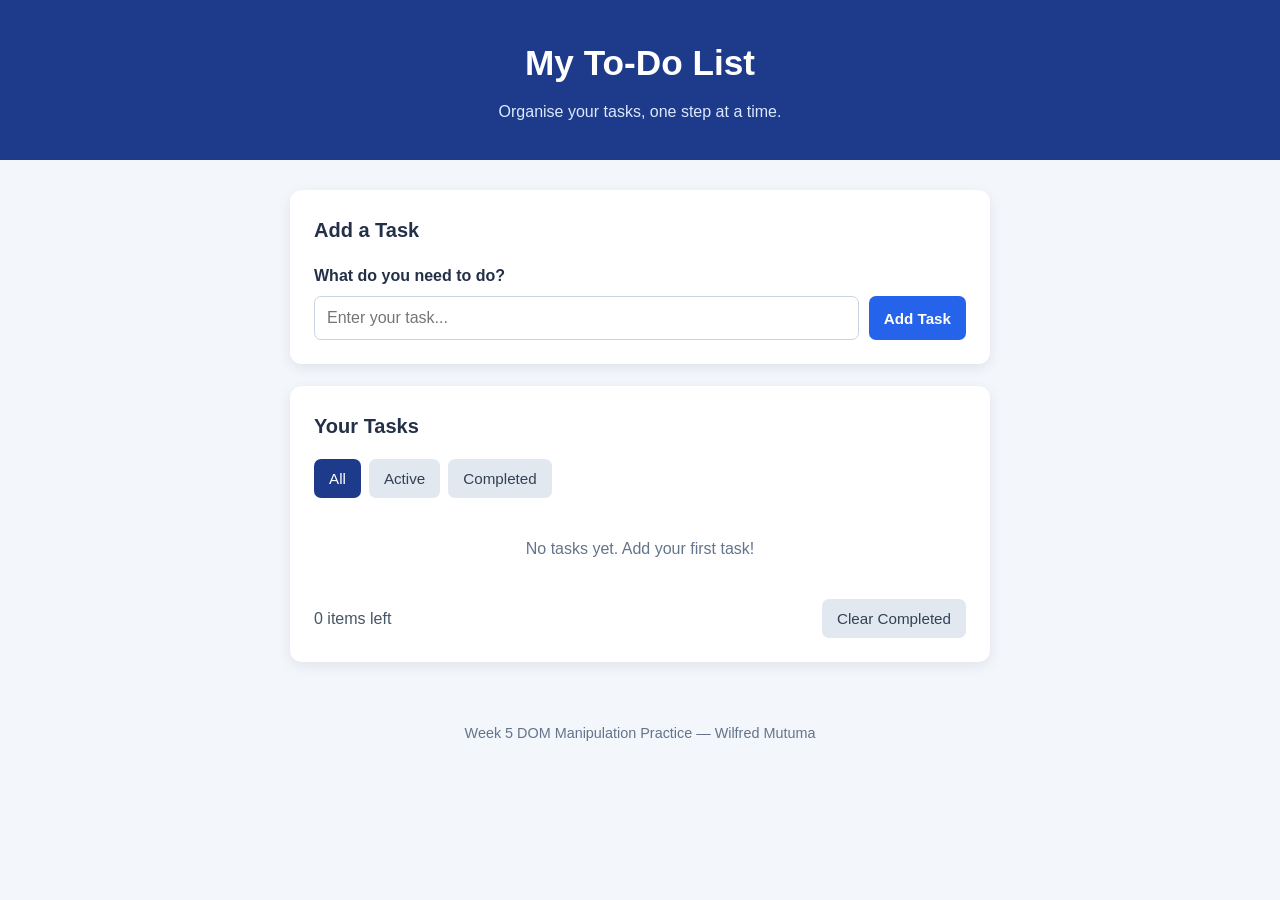
<file: index.html>
<!DOCTYPE html>
<html lang="en">
<head>
    <meta charset="UTF-8">
    <meta name="viewport" content="width=device-width, initial-scale=1.0">
    <title>Wilfred's To-Do List</title>
    <link rel="stylesheet" href="styles.css">
</head>
<body>
    <header class="app-header">
        <h1>My To-Do List</h1>
        <p>Organise your tasks, one step at a time.</p>
    </header>

    <main class="todo-container">
        <section class="add-task-section">
            <h2>Add a Task</h2>

            <form id="todo-form">
                <label for="task-input">What do you need to do?</label>

                <div class="input-group">
                    <input
                        type="text"
                        id="task-input"
                        placeholder="Enter your task..."
                        autocomplete="off"
                        required
                    >
                    <button type="submit" id="add-task-button">Add Task</button>
                </div>
            </form>
        </section>

        <section class="task-section">
            <h2>Your Tasks</h2>

            <div class="task-filters" aria-label="Filter tasks">
                <button type="button" class="filter-button active" data-filter="all">
                    All
                </button>
                <button type="button" class="filter-button" data-filter="active">
                    Active
                </button>
                <button type="button" class="filter-button" data-filter="completed">
                    Completed
                </button>
            </div>

            <ul id="task-list" aria-live="polite">
                <!-- JavaScript will add tasks here -->
            </ul>

            <div class="task-footer">
                <p id="tasks-remaining">0 tasks remaining</p>
                <button type="button" id="clear-completed">
                    Clear Completed
                </button>
            </div>
        </section>
    </main>

    <footer class="app-footer">
        <p>Week 5 DOM Manipulation Practice — Wilfred Mutuma</p>
    </footer>

    <script src="app.js"></script>
</body>
</html>
</file>
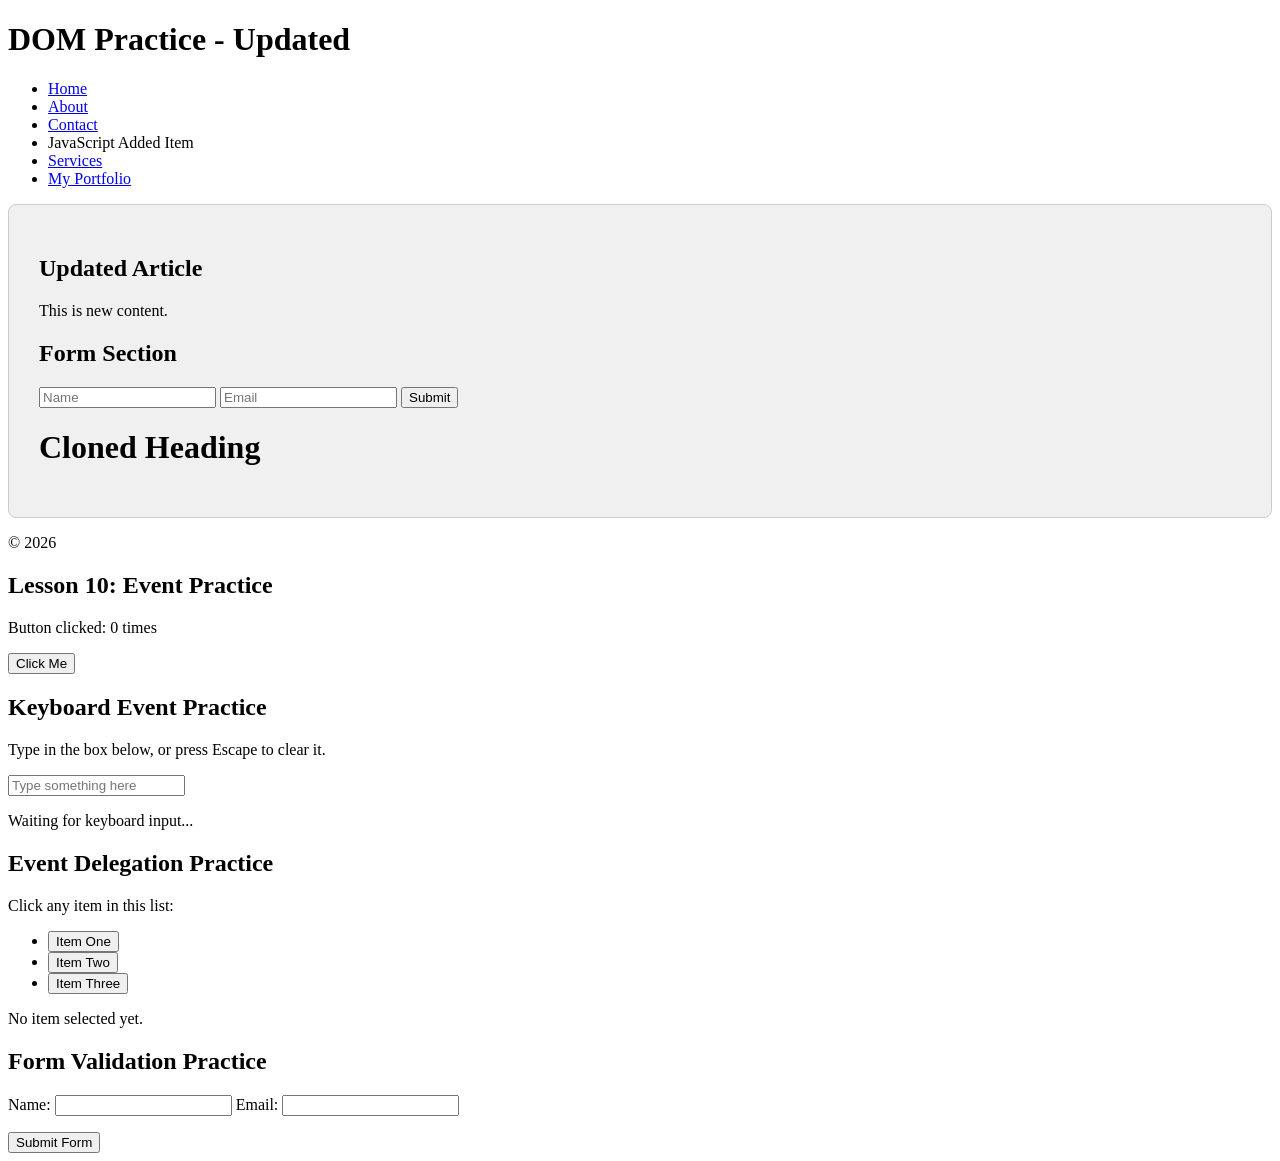
<file: dom-practice.html>
<!DOCTYPE html>
<html lang="en">
<head>
    <meta charset="UTF-8">
    <meta name="viewport" content="width=device-width, initial-scale=1.0">
    <title>DOM Practice</title>
    <style>
        .highlight {
            background-color: yellow;
        }

        .container {
            padding: 20px;
            border: 1px solid #ccc;
        }
    </style>
</head>
<body>
    <header id="main-header">
        <h1>DOM Practice</h1>
        <nav>
            <ul class="nav-list">
                <li><a href="#" class="nav-link">Home</a></li>
                <li><a href="#" class="nav-link">About</a></li>
                <li><a href="#" class="nav-link">Contact</a></li>
            </ul>
        </nav>
    </header>

    <main class="container">
        <article>
            <h2 class="title">Article Title</h2>
            <p class="content">This is the first paragraph.</p>
            <p class="content">This is the second paragraph.</p>
        </article>

        <section>
            <h2>Form Section</h2>
            <form id="contact-form">
                <input type="text" id="name" name="name" placeholder="Name">
                <input type="email" id="email" name="email" placeholder="Email">
                <button type="submit">Submit</button>
            </form>
        </section>
    </main>

    <footer>
        <p>&copy; 2026</p>
    </footer>
    
<section id="event-practice">
    <h2>Lesson 10: Event Practice</h2>
    <p>Button clicked: <span id="click-count">0</span> times</p>
    <button id="click-button" type="button">Click Me</button>
</section>

<section id="keyboard-practice">
    <h2>Keyboard Event Practice</h2>
    <p>Type in the box below, or press Escape to clear it.</p>
    <input type="text" id="keyboard-input" placeholder="Type something here">
    <p id="keyboard-message">Waiting for keyboard input...</p>
</section>

<section id="delegation-practice">
    <h2>Event Delegation Practice</h2>
    <p>Click any item in this list:</p>
    <ul id="delegation-list">
        <li><button type="button" class="delegation-item">Item One</button></li>
        <li><button type="button" class="delegation-item">Item Two</button></li>
        <li><button type="button" class="delegation-item">Item Three</button></li>
    </ul>
    <p id="delegation-message">No item selected yet.</p>
</section>

<section id="validation-practice">
    <h2>Form Validation Practice</h2>

    <form id="validation-form" novalidate>
        <label for="validation-name">Name:</label>
        <input type="text" id="validation-name" required>

        <label for="validation-email">Email:</label>
        <input type="email" id="validation-email" required>

        <p id="validation-message" aria-live="polite"></p>

        <button type="submit">Submit Form</button>
    </form>
</section>

    <script src="dom.js"></script>
    
</body>
</html>
</file>
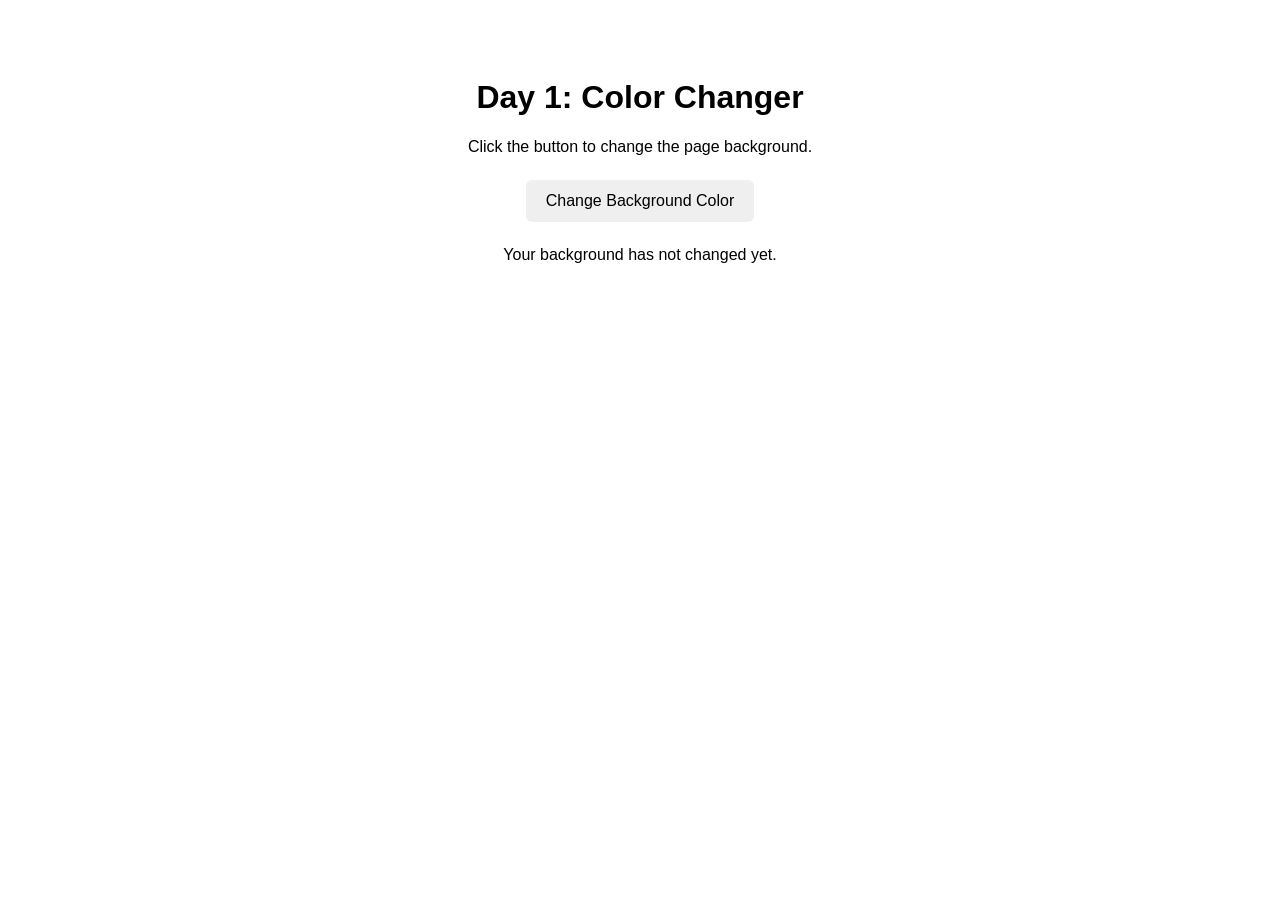
<file: daily-challenges/day1-color-changer.html>
<!DOCTYPE html>
<html lang="en">
<head>
    <meta charset="UTF-8">
    <meta name="viewport" content="width=device-width, initial-scale=1.0">
    <title>Day 1 - Color Changer</title>
    <style>
        body {
            font-family: Arial, sans-serif;
            text-align: center;
            padding: 50px 20px;
            transition: background-color 0.3s ease;
        }

        button {
            padding: 12px 20px;
            margin: 8px;
            border: none;
            border-radius: 6px;
            cursor: pointer;
            font-size: 16px;
        }
    </style>
</head>
<body>
    <h1>Day 1: Color Changer</h1>
    <p>Click the button to change the page background.</p>

    <button id="color-button" type="button">Change Background Color</button>
    <p id="color-message">Your background has not changed yet.</p>

    <script src="day1-color-changer.js"></script>
</body>
</html>
</file>
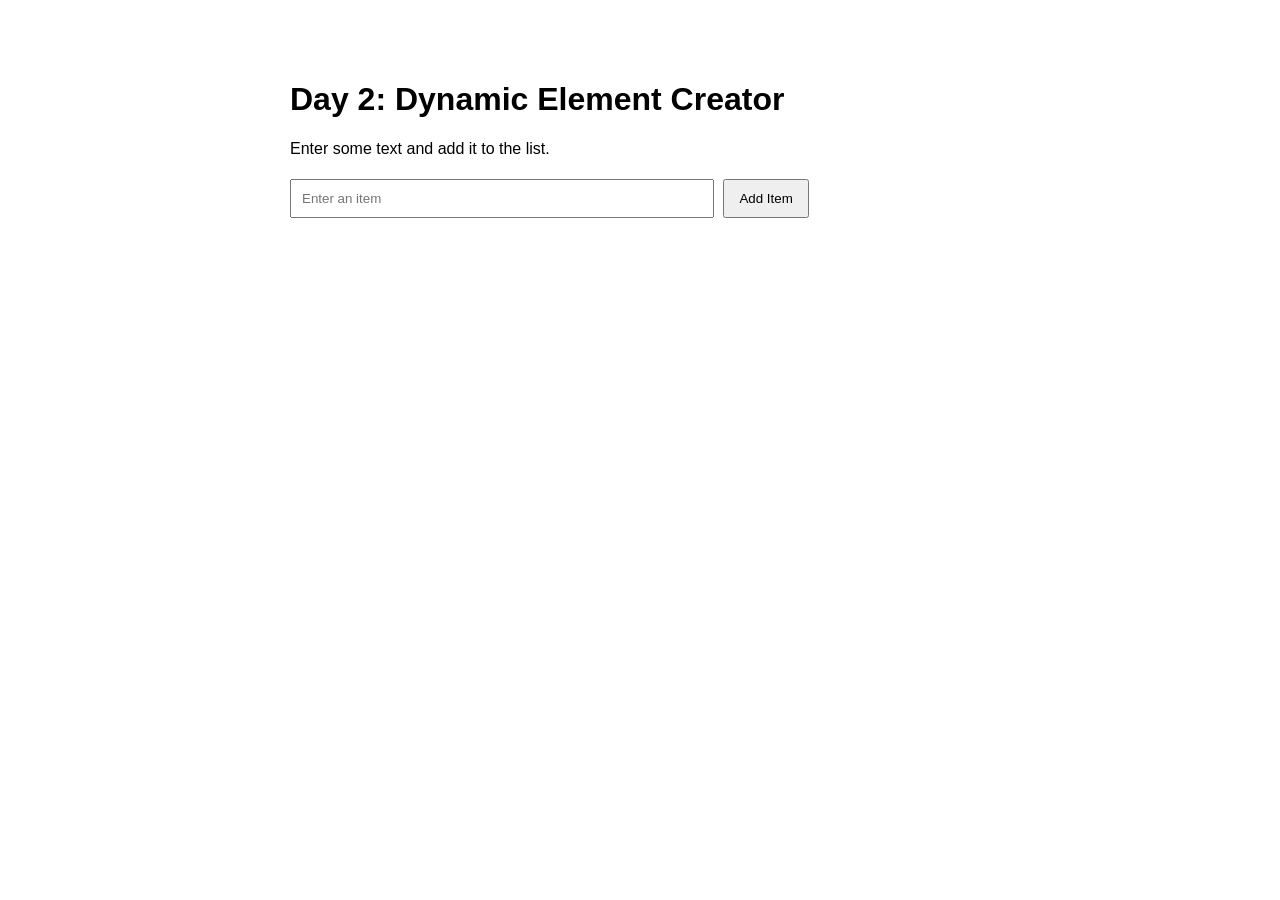
<file: daily-challenges/day2-element-creator.html>
<!DOCTYPE html>
<html lang="en">
<head>
    <meta charset="UTF-8">
    <meta name="viewport" content="width=device-width, initial-scale=1.0">
    <title>Day 2 - Dynamic Element Creator</title>
    <style>
        body {
            font-family: Arial, sans-serif;
            max-width: 700px;
            margin: 40px auto;
            padding: 20px;
        }

        input {
            padding: 10px;
            width: 65%;
            max-width: 400px;
        }

        button {
            padding: 10px 14px;
            margin: 5px;
            cursor: pointer;
        }

        li {
            padding: 8px;
            margin: 5px 0;
            background: #f1f5f9;
        }
    </style>
</head>
<body>
    <h1>Day 2: Dynamic Element Creator</h1>
    <p>Enter some text and add it to the list.</p>

    <input type="text" id="item-input" placeholder="Enter an item">
    <button type="button" id="add-item-button">Add Item</button>

    <ul id="item-list"></ul>

    <script src="day2-element-creator.js"></script>
</body>
</html>
</file>
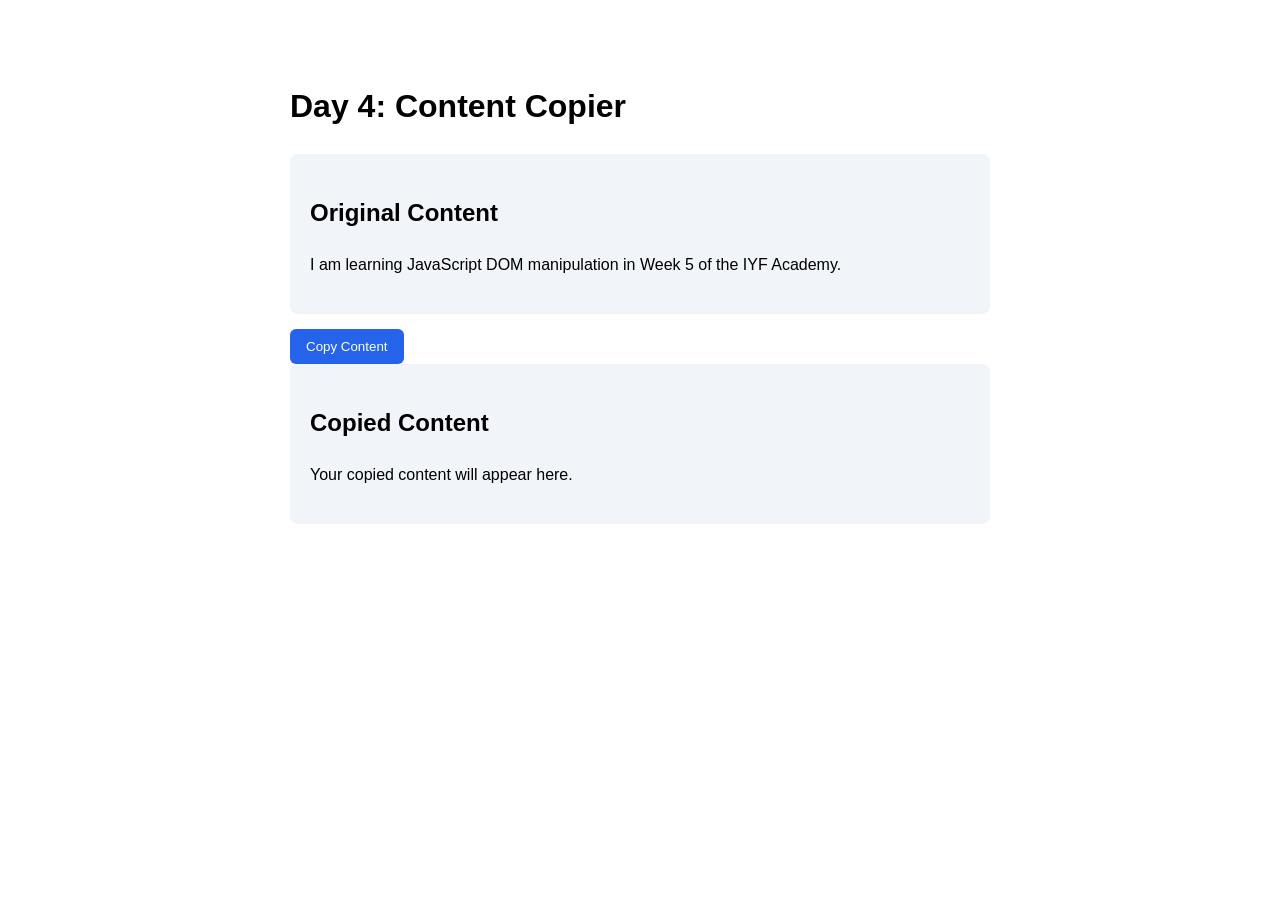
<file: daily-challenges/day4-content-copier.html>
<!DOCTYPE html>
<html lang="en">
<head>
    <meta charset="UTF-8">
    <meta name="viewport" content="width=device-width, initial-scale=1.0">
    <title>Day 4 - Content Copier</title>
    <style>
        body {
            font-family: Arial, sans-serif;
            max-width: 700px;
            margin: 40px auto;
            padding: 20px;
            line-height: 1.6;
        }

        .content-box {
            background: #f1f5f9;
            padding: 20px;
            border-radius: 8px;
            margin-bottom: 15px;
        }

        button {
            padding: 10px 16px;
            background: #2563eb;
            color: white;
            border: none;
            border-radius: 6px;
            cursor: pointer;
        }
    </style>
</head>
<body>
    <h1>Day 4: Content Copier</h1>

    <div class="content-box">
        <h2>Original Content</h2>
        <p id="original-content">
            I am learning JavaScript DOM manipulation in Week 5 of the IYF Academy.
        </p>
    </div>

    <button type="button" id="copy-button">Copy Content</button>

    <div class="content-box">
        <h2>Copied Content</h2>
        <p id="copied-content">Your copied content will appear here.</p>
    </div>

    <p id="copy-message" aria-live="polite"></p>

    <script src="day4-content-copier.js"></script>
</body>
</html>
</file>
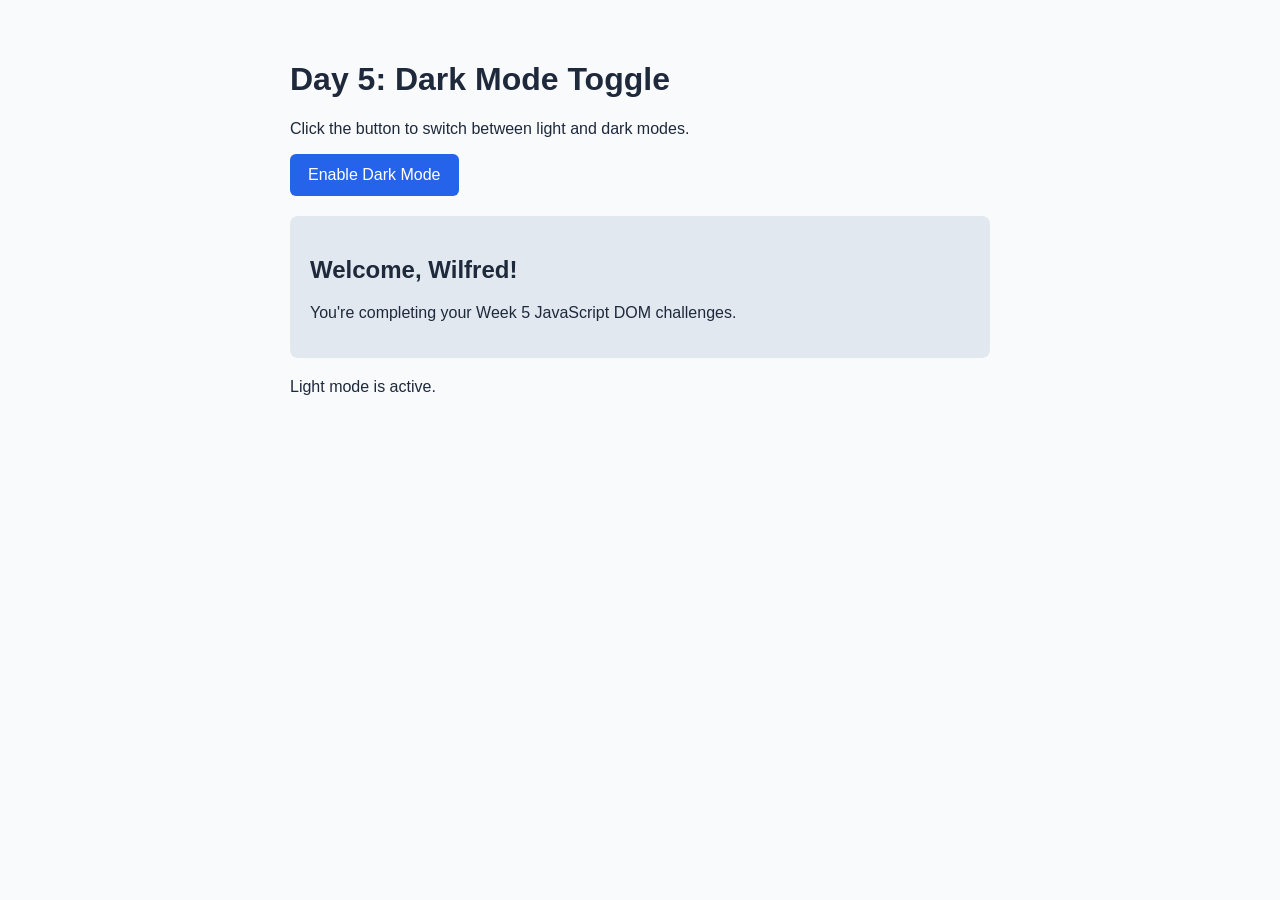
<file: daily-challenges/day5-dark-mode.html>
<!DOCTYPE html>
<html lang="en">
<head>
    <meta charset="UTF-8">
    <meta name="viewport" content="width=device-width, initial-scale=1.0">
    <title>Day 5 - Dark Mode Toggle</title>
    <style>
        body {
            font-family: Arial, sans-serif;
            margin: 0;
            padding: 40px 20px;
            background: #f8fafc;
            color: #1e293b;
            transition: background-color 0.3s, color 0.3s;
        }

        main {
            max-width: 700px;
            margin: 0 auto;
        }

        .dark-mode {
            background: #0f172a;
            color: #f1f5f9;
        }

        .content-box {
            padding: 20px;
            margin: 20px 0;
            border-radius: 8px;
            background: #e2e8f0;
        }

        .dark-mode .content-box {
            background: #1e293b;
        }

        button {
            padding: 12px 18px;
            border: none;
            border-radius: 6px;
            background: #2563eb;
            color: white;
            cursor: pointer;
            font-size: 16px;
        }
    </style>
</head>
<body>
    <main>
        <h1>Day 5: Dark Mode Toggle</h1>
        <p>Click the button to switch between light and dark modes.</p>

        <button type="button" id="theme-button" aria-pressed="false">
            Enable Dark Mode
        </button>

        <section class="content-box">
            <h2>Welcome, Wilfred!</h2>
            <p>You're completing your Week 5 JavaScript DOM challenges.</p>
        </section>

        <p id="theme-message" aria-live="polite">Light mode is active.</p>
    </main>

    <script src="day5-dark-mode.js"></script>
</body>
</html>
</file>
<file: styles.css>
/* 1. Basic page setup */
* {
    box-sizing: border-box;
}

body {
    margin: 0;
    font-family: Arial, Helvetica, sans-serif;
    background: #f3f6fb;
    color: #243047;
    line-height: 1.6;
}

/* 2. Header */
.app-header {
    background: #1e3a8a;
    color: white;
    text-align: center;
    padding: 35px 20px;
}

.app-header h1 {
    margin: 0 0 8px;
    font-size: 2.2rem;
}

.app-header p {
    margin: 0;
    color: #dbeafe;
}

/* 3. Main container */
.todo-container {
    width: min(700px, 92%);
    margin: 30px auto;
}

.add-task-section,
.task-section {
    background: white;
    padding: 24px;
    margin-bottom: 22px;
    border-radius: 12px;
    box-shadow: 0 4px 14px rgba(15, 23, 42, 0.08);
}

h2 {
    margin-top: 0;
    font-size: 1.25rem;
}

/* 4. Input and Add Task button */
label {
    display: block;
    margin-bottom: 8px;
    font-weight: bold;
}

.input-group {
    display: flex;
    gap: 10px;
}

#task-input {
    flex: 1;
    min-width: 0;
    padding: 12px;
    border: 1px solid #cbd5e1;
    border-radius: 7px;
    font-size: 1rem;
}

button {
    cursor: pointer;
    border: none;
    border-radius: 7px;
    padding: 11px 15px;
    font-size: 0.95rem;
    transition: background-color 0.2s ease;
}

#add-task-button {
    background: #2563eb;
    color: white;
    font-weight: bold;
}

#add-task-button:hover {
    background: #1d4ed8;
}

button:focus-visible,
input:focus-visible {
    outline: 3px solid #93c5fd;
    outline-offset: 2px;
}

/* 5. Task filters */
.task-filters {
    display: flex;
    flex-wrap: wrap;
    gap: 8px;
    margin-bottom: 18px;
}

.filter-button {
    background: #e2e8f0;
    color: #334155;
}

.filter-button:hover {
    background: #cbd5e1;
}

.filter-button.active {
    background: #1e3a8a;
    color: white;
}

/* 6. Task list */
#task-list {
    list-style: none;
    margin: 0;
    padding: 0;
}

.task-item {
    display: flex;
    align-items: center;
    gap: 10px;
    padding: 13px 0;
    border-bottom: 1px solid #e2e8f0;
}

.task-item:last-child {
    border-bottom: none;
}

.task-text {
    flex: 1;
    overflow-wrap: anywhere;
}

.task-item.completed .task-text {
    text-decoration: line-through;
    color: #64748b;
}

.complete-checkbox {
    width: 18px;
    height: 18px;
    cursor: pointer;
}

.task-actions {
    display: flex;
    gap: 6px;
}

.edit-button {
    background: #dbeafe;
    color: #1e40af;
}

.delete-button {
    background: #fee2e2;
    color: #991b1b;
}

.edit-button:hover {
    background: #bfdbfe;
}

.delete-button:hover {
    background: #fecaca;
}

/* 7. Task footer */
.task-footer {
    display: flex;
    justify-content: space-between;
    align-items: center;
    flex-wrap: wrap;
    gap: 12px;
    margin-top: 18px;
}

#tasks-remaining {
    margin: 0;
    color: #475569;
}

#clear-completed {
    background: #e2e8f0;
    color: #334155;
}

#clear-completed:hover {
    background: #cbd5e1;
}

.empty-message {
    padding: 20px 0;
    color: #64748b;
    text-align: center;
}

/* 8. Footer */
.app-footer {
    text-align: center;
    color: #64748b;
    padding: 15px 20px 30px;
    font-size: 0.9rem;
}

/* 9. Small screens */
@media (max-width: 480px) {
    .app-header h1 {
        font-size: 1.8rem;
    }

    .add-task-section,
    .task-section {
        padding: 18px;
    }

    .input-group {
        flex-direction: column;
    }

    #add-task-button {
        width: 100%;
    }

    .task-item {
        align-items: flex-start;
    }
}
</file>
